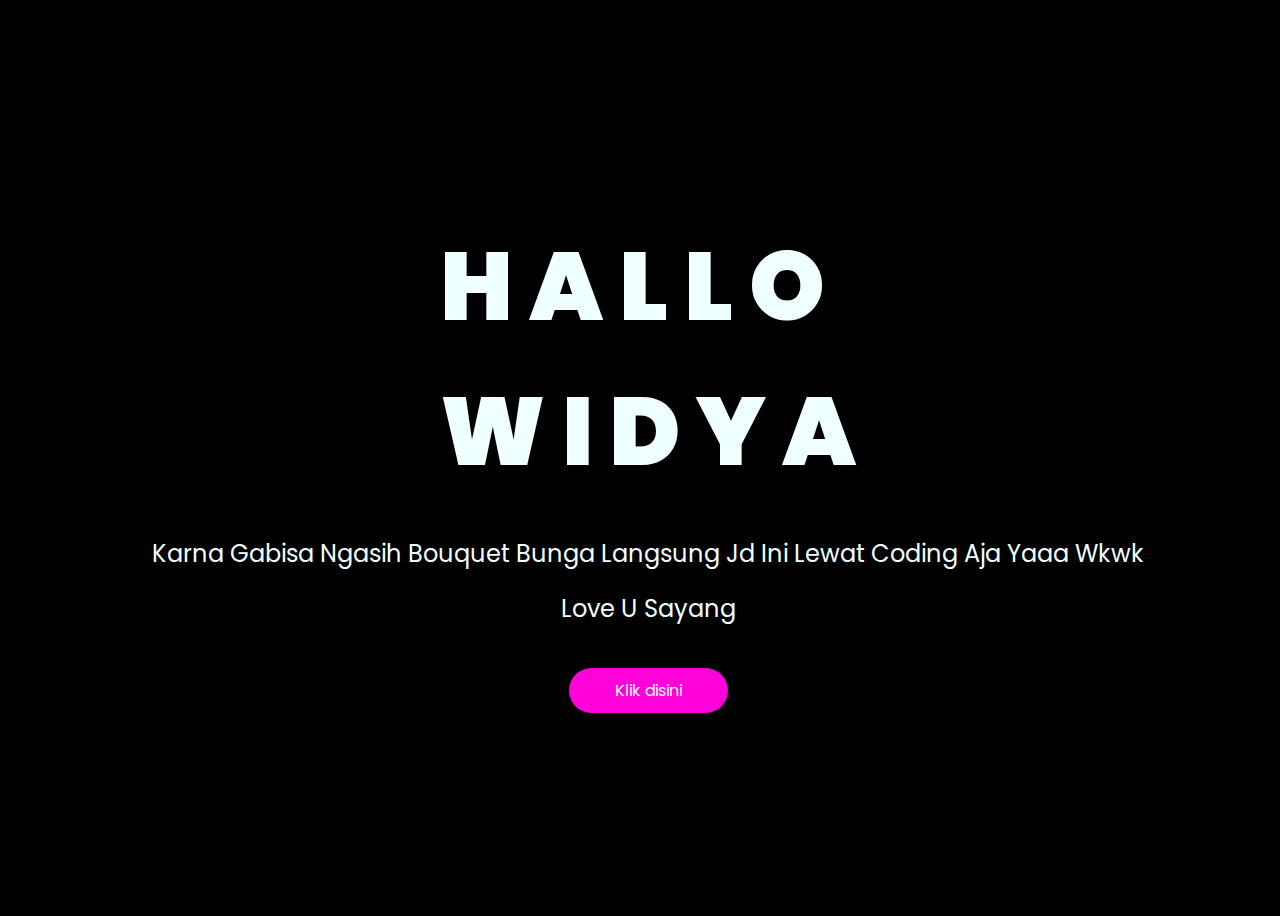
<file: index.html>
<!DOCTYPE html>
<html lang="en">
<head>
    <meta charset="UTF-8">
    <meta http-equiv="X-UA-Compatible" content="IE=edge">
    <meta name="viewport" content="width=device-width, initial-scale=1.0">
    <link rel="stylesheet" href="css/style.css">
    <link rel="icon" href="img/flowers.png" type="image/x-icon">
    <title>Flowers</title>
</head>
<body>
    <div class="greetings">
    <!-- silahkan menambah kata sesuai keinginan dengan <span>text...</span -->
        <span>H</span>
        <span>A</span>
        <span>L</span>
        <span>L</span>
        <span>O</span>
    <div class="greetings-2"></div>
        <span>W</span>
        <span>I</span>
        <span>D</span>
        <span>Y</span>
        <span>A</span>
    </div>
    <div class="description">
        <span>Karna gabisa ngasih bouquet bunga langsung jd ini lewat coding aja yaaa wkwk</span>
    <div class="des-2">
        <span>
            Love U sayang
        </span>
    </div>

    </div>
    <div class="button">
        <a href="flower.html">Klik disini</a>
    </div>

    <!-- <embed src="" loop="true" autostart="true" width="2" height="2">
        <audio controls="controls" controls preload="auto" autoplay="auto" loop mutet playsinline>
            <source src="Y2meta.app - HIVI! - Satu-Satunya (Official Lyric Video) (128 kbps)_2.mp3">
        </audio> -->
</body>
</html>
</file>
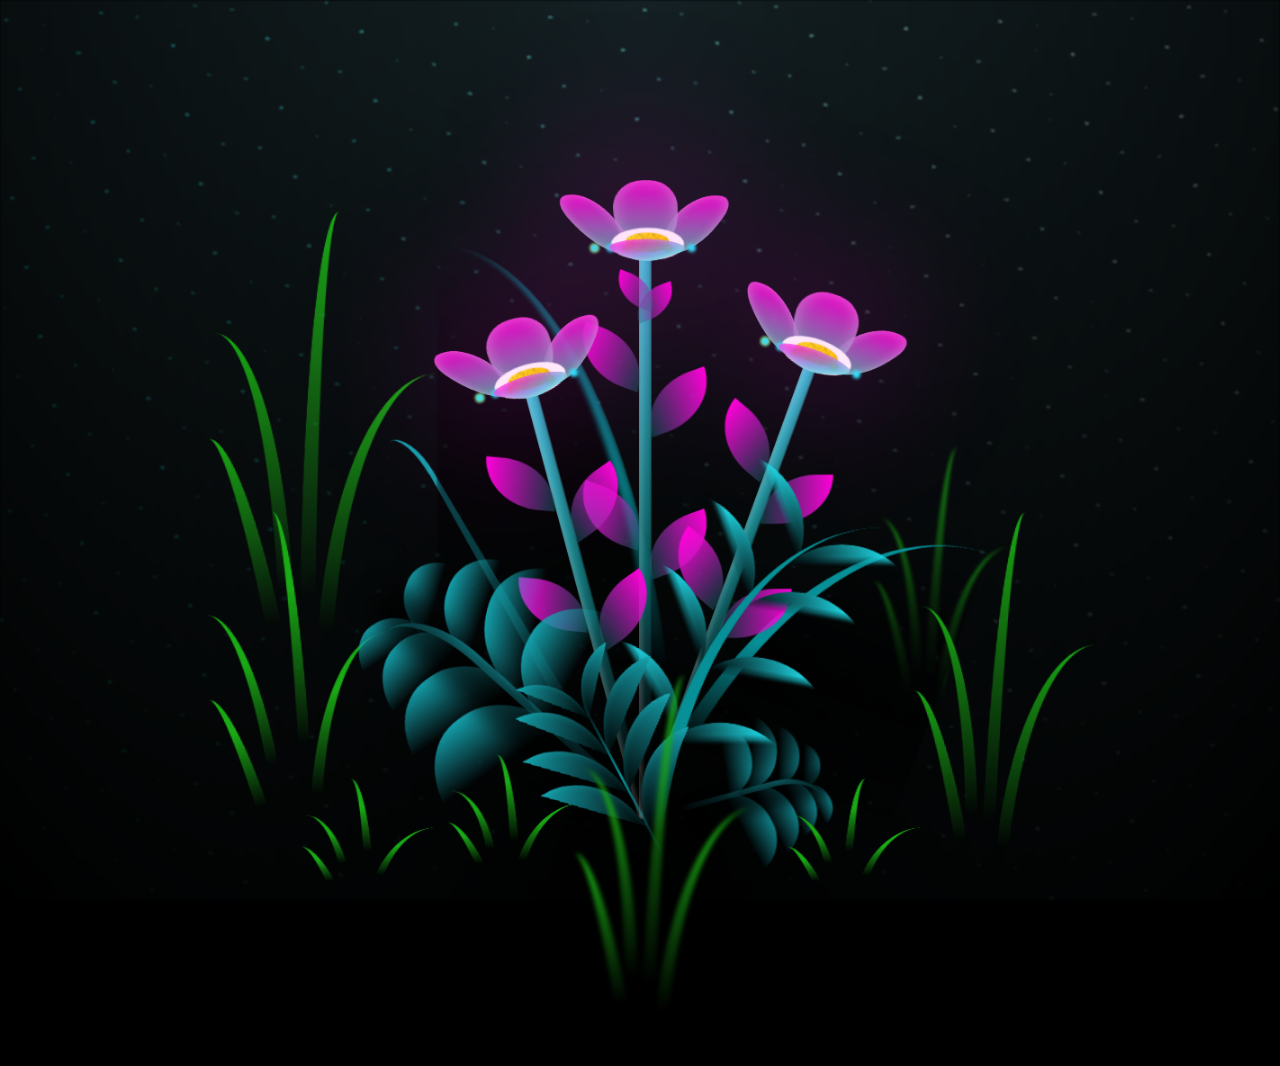
<file: flower.html>
<!DOCTYPE html>
<html lang="en">
<head>
    <meta charset="UTF-8">
    <meta http-equiv="X-UA-Compatible" content="IE=edge">
    <meta name="viewport" content="width=device-width, initial-scale=1.0">
    <link rel="stylesheet" href="css/main.css">
    <link rel="icon" href="img/flowers.png" type="image/x-icon">
    <title>flowers</title>
</head>
<body class="container">
  <!-- Pembuat code: https://codepen.io/mdusmanansari/pen/BamepLe -->
    <div class="night"></div>
    <div class="flowers">
      <div class="flower flower--1">
        <div class="flower__leafs flower__leafs--1">
          <div class="flower__leaf flower__leaf--1"></div>
          <div class="flower__leaf flower__leaf--2"></div>
          <div class="flower__leaf flower__leaf--3"></div>
          <div class="flower__leaf flower__leaf--4"></div>
          <div class="flower__white-circle"></div>
  
          <div class="flower__light flower__light--1"></div>
          <div class="flower__light flower__light--2"></div>
          <div class="flower__light flower__light--3"></div>
          <div class="flower__light flower__light--4"></div>
          <div class="flower__light flower__light--5"></div>
          <div class="flower__light flower__light--6"></div>
          <div class="flower__light flower__light--7"></div>
          <div class="flower__light flower__light--8"></div>
  
        </div>
        <div class="flower__line">
          <div class="flower__line__leaf flower__line__leaf--1"></div>
          <div class="flower__line__leaf flower__line__leaf--2"></div>
          <div class="flower__line__leaf flower__line__leaf--3"></div>
          <div class="flower__line__leaf flower__line__leaf--4"></div>
          <div class="flower__line__leaf flower__line__leaf--5"></div>
          <div class="flower__line__leaf flower__line__leaf--6"></div>
        </div>
      </div>
  
      <div class="flower flower--2">
        <div class="flower__leafs flower__leafs--2">
          <div class="flower__leaf flower__leaf--1"></div>
          <div class="flower__leaf flower__leaf--2"></div>
          <div class="flower__leaf flower__leaf--3"></div>
          <div class="flower__leaf flower__leaf--4"></div>
          <div class="flower__white-circle"></div>
  
          <div class="flower__light flower__light--1"></div>
          <div class="flower__light flower__light--2"></div>
          <div class="flower__light flower__light--3"></div>
          <div class="flower__light flower__light--4"></div>
          <div class="flower__light flower__light--5"></div>
          <div class="flower__light flower__light--6"></div>
          <div class="flower__light flower__light--7"></div>
          <div class="flower__light flower__light--8"></div>
  
        </div>
        <div class="flower__line">
          <div class="flower__line__leaf flower__line__leaf--1"></div>
          <div class="flower__line__leaf flower__line__leaf--2"></div>
          <div class="flower__line__leaf flower__line__leaf--3"></div>
          <div class="flower__line__leaf flower__line__leaf--4"></div>
        </div>
      </div>
  
      <div class="flower flower--3">
        <div class="flower__leafs flower__leafs--3">
          <div class="flower__leaf flower__leaf--1"></div>
          <div class="flower__leaf flower__leaf--2"></div>
          <div class="flower__leaf flower__leaf--3"></div>
          <div class="flower__leaf flower__leaf--4"></div>
          <div class="flower__white-circle"></div>
  
          <div class="flower__light flower__light--1"></div>
          <div class="flower__light flower__light--2"></div>
          <div class="flower__light flower__light--3"></div>
          <div class="flower__light flower__light--4"></div>
          <div class="flower__light flower__light--5"></div>
          <div class="flower__light flower__light--6"></div>
          <div class="flower__light flower__light--7"></div>
          <div class="flower__light flower__light--8"></div>
  
        </div>
        <div class="flower__line">
          <div class="flower__line__leaf flower__line__leaf--1"></div>
          <div class="flower__line__leaf flower__line__leaf--2"></div>
          <div class="flower__line__leaf flower__line__leaf--3"></div>
          <div class="flower__line__leaf flower__line__leaf--4"></div>
        </div>
      </div>
  
      <div class="grow-ans" style="--d:1.2s">
        <div class="flower__g-long">
          <div class="flower__g-long__top"></div>
          <div class="flower__g-long__bottom"></div>
        </div>
      </div>
  
      <div class="growing-grass">
        <div class="flower__grass flower__grass--1">
          <div class="flower__grass--top"></div>
          <div class="flower__grass--bottom"></div>
          <div class="flower__grass__leaf flower__grass__leaf--1"></div>
          <div class="flower__grass__leaf flower__grass__leaf--2"></div>
          <div class="flower__grass__leaf flower__grass__leaf--3"></div>
          <div class="flower__grass__leaf flower__grass__leaf--4"></div>
          <div class="flower__grass__leaf flower__grass__leaf--5"></div>
          <div class="flower__grass__leaf flower__grass__leaf--6"></div>
          <div class="flower__grass__leaf flower__grass__leaf--7"></div>
          <div class="flower__grass__leaf flower__grass__leaf--8"></div>
          <div class="flower__grass__overlay"></div>
        </div>
      </div>
  
      <div class="growing-grass">
        <div class="flower__grass flower__grass--2">
          <div class="flower__grass--top"></div>
          <div class="flower__grass--bottom"></div>
          <div class="flower__grass__leaf flower__grass__leaf--1"></div>
          <div class="flower__grass__leaf flower__grass__leaf--2"></div>
          <div class="flower__grass__leaf flower__grass__leaf--3"></div>
          <div class="flower__grass__leaf flower__grass__leaf--4"></div>
          <div class="flower__grass__leaf flower__grass__leaf--5"></div>
          <div class="flower__grass__leaf flower__grass__leaf--6"></div>
          <div class="flower__grass__leaf flower__grass__leaf--7"></div>
          <div class="flower__grass__leaf flower__grass__leaf--8"></div>
          <div class="flower__grass__overlay"></div>
        </div>
      </div>
  
      <div class="grow-ans" style="--d:2.4s">
        <div class="flower__g-right flower__g-right--1">
          <div class="leaf"></div>
        </div>
      </div>
  
      <div class="grow-ans" style="--d:2.8s">
        <div class="flower__g-right flower__g-right--2">
          <div class="leaf"></div>
        </div>
      </div>
  
      <div class="grow-ans" style="--d:2.8s">
        <div class="flower__g-front">
          <div class="flower__g-front__leaf-wrapper flower__g-front__leaf-wrapper--1">
            <div class="flower__g-front__leaf"></div>
          </div>
          <div class="flower__g-front__leaf-wrapper flower__g-front__leaf-wrapper--2">
            <div class="flower__g-front__leaf"></div>
          </div>
          <div class="flower__g-front__leaf-wrapper flower__g-front__leaf-wrapper--3">
            <div class="flower__g-front__leaf"></div>
          </div>
          <div class="flower__g-front__leaf-wrapper flower__g-front__leaf-wrapper--4">
            <div class="flower__g-front__leaf"></div>
          </div>
          <div class="flower__g-front__leaf-wrapper flower__g-front__leaf-wrapper--5">
            <div class="flower__g-front__leaf"></div>
          </div>
          <div class="flower__g-front__leaf-wrapper flower__g-front__leaf-wrapper--6">
            <div class="flower__g-front__leaf"></div>
          </div>
          <div class="flower__g-front__leaf-wrapper flower__g-front__leaf-wrapper--7">
            <div class="flower__g-front__leaf"></div>
          </div>
          <div class="flower__g-front__leaf-wrapper flower__g-front__leaf-wrapper--8">
            <div class="flower__g-front__leaf"></div>
          </div>
          <div class="flower__g-front__line"></div>
        </div>
      </div>
  
      <div class="grow-ans" style="--d:3.2s">
        <div class="flower__g-fr">
          <div class="leaf"></div>
          <div class="flower__g-fr__leaf flower__g-fr__leaf--1"></div>
          <div class="flower__g-fr__leaf flower__g-fr__leaf--2"></div>
          <div class="flower__g-fr__leaf flower__g-fr__leaf--3"></div>
          <div class="flower__g-fr__leaf flower__g-fr__leaf--4"></div>
          <div class="flower__g-fr__leaf flower__g-fr__leaf--5"></div>
          <div class="flower__g-fr__leaf flower__g-fr__leaf--6"></div>
          <div class="flower__g-fr__leaf flower__g-fr__leaf--7"></div>
          <div class="flower__g-fr__leaf flower__g-fr__leaf--8"></div>
        </div>
      </div>
  
      <div class="long-g long-g--0">
        <div class="grow-ans" style="--d:3s">
          <div class="leaf leaf--0"></div>
        </div>
        <div class="grow-ans" style="--d:2.2s">
          <div class="leaf leaf--1"></div>
        </div>
        <div class="grow-ans" style="--d:3.4s">
          <div class="leaf leaf--2"></div>
        </div>
        <div class="grow-ans" style="--d:3.6s">
          <div class="leaf leaf--3"></div>
        </div>
      </div>
  
      <div class="long-g long-g--1">
        <div class="grow-ans" style="--d:3.6s">
          <div class="leaf leaf--0"></div>
        </div>
        <div class="grow-ans" style="--d:3.8s">
          <div class="leaf leaf--1"></div>
        </div>
        <div class="grow-ans" style="--d:4s">
          <div class="leaf leaf--2"></div>
        </div>
        <div class="grow-ans" style="--d:4.2s">
          <div class="leaf leaf--3"></div>
        </div>
      </div>
  
      <div class="long-g long-g--2">
        <div class="grow-ans" style="--d:4s">
          <div class="leaf leaf--0"></div>
        </div>
        <div class="grow-ans" style="--d:4.2s">
          <div class="leaf leaf--1"></div>
        </div>
        <div class="grow-ans" style="--d:4.4s">
          <div class="leaf leaf--2"></div>
        </div>
        <div class="grow-ans" style="--d:4.6s">
          <div class="leaf leaf--3"></div>
        </div>
      </div>
  
      <div class="long-g long-g--3">
        <div class="grow-ans" style="--d:4s">
          <div class="leaf leaf--0"></div>
        </div>
        <div class="grow-ans" style="--d:4.2s">
          <div class="leaf leaf--1"></div>
        </div>
        <div class="grow-ans" style="--d:3s">
          <div class="leaf leaf--2"></div>
        </div>
        <div class="grow-ans" style="--d:3.6s">
          <div class="leaf leaf--3"></div>
        </div>
      </div>
  
      <div class="long-g long-g--4">
        <div class="grow-ans" style="--d:4s">
          <div class="leaf leaf--0"></div>
        </div>
        <div class="grow-ans" style="--d:4.2s">
          <div class="leaf leaf--1"></div>
        </div>
        <div class="grow-ans" style="--d:3s">
          <div class="leaf leaf--2"></div>
        </div>
        <div class="grow-ans" style="--d:3.6s">
          <div class="leaf leaf--3"></div>
        </div>
      </div>
  
      <div class="long-g long-g--5">
        <div class="grow-ans" style="--d:4s">
          <div class="leaf leaf--0"></div>
        </div>
        <div class="grow-ans" style="--d:4.2s">
          <div class="leaf leaf--1"></div>
        </div>
        <div class="grow-ans" style="--d:3s">
          <div class="leaf leaf--2"></div>
        </div>
        <div class="grow-ans" style="--d:3.6s">
          <div class="leaf leaf--3"></div>
        </div>
      </div>
  
      <div class="long-g long-g--6">
        <div class="grow-ans" style="--d:4.2s">
          <div class="leaf leaf--0"></div>
        </div>
        <div class="grow-ans" style="--d:4.4s">
          <div class="leaf leaf--1"></div>
        </div>
        <div class="grow-ans" style="--d:4.6s">
          <div class="leaf leaf--2"></div>
        </div>
        <div class="grow-ans" style="--d:4.8s">
          <div class="leaf leaf--3"></div>
        </div>
      </div>
  
      <div class="long-g long-g--7">
        <div class="grow-ans" style="--d:3s">
          <div class="leaf leaf--0"></div>
        </div>
        <div class="grow-ans" style="--d:3.2s">
          <div class="leaf leaf--1"></div>
        </div>
        <div class="grow-ans" style="--d:3.5s">
          <div class="leaf leaf--2"></div>
        </div>
        <div class="grow-ans" style="--d:3.6s">
          <div class="leaf leaf--3"></div>
        </div>
      </div>
    </div>

    <embed src="" loop="true" autostart="true" width="2" height="2">
      <audio controls="controls" controls preload="auto" hidden autoplay="autoplay" loop mutet playsinline>
          <source src="Y2meta.app - HIVI! - Satu-Satunya (Official Lyric Video) (128 kbps)_2.mp3" type="audio/mp3">
      </audio>

    <script src="main.js"></script>
  </body>
</html>
</file>
<file: css/style.css>
@import url('https://fonts.googleapis.com/css2?family=Poppins:ital,wght@0,500;1,900&display=swap');
*{
    font-family: 'Poppins',cursive;
}
body{
    color: azure;
    width: 100%;
    height: 100vh;
    display: flex;
    flex-direction:column;
    align-items: center;
    justify-content: center;
    background-color: black;
    overflow-x: hidden;
}
.greetings{
    font-size: 6rem;
    font-weight: 900;
    display: block;
}

.music{
    margin-top: 30px;
    margin-bottom: 5px;
}
.greetings > span{
    animation: glow 2.5s ease-in-out infinite;
}
@keyframes glow{
    0%, 100%{
        color: #fff;
        text-shadow: 0 0 12px #ff01d9, 0 0 50px #ff01d9, 0 0 100px #ff01d9;
    }
    10%, 90%{
        color: #111;
        text-shadow: none;
    }
}
.greetings > span:nth-child(2){
    animation-delay: .2s ;
}
.greetings > span:nth-child(3){
    animation-delay: .4s ;
}
.greetings > span:nth-child(4){
    animation-delay: .6s;
}
.greetings > span:nth-child(5){
    animation-delay: .8s;
}

.greetings > span:nth-child(7){
    animation-delay: 0s;
}
.greetings > span:nth-child(8){
    animation-delay: .2s;
}
.greetings > span:nth-child(9){
    animation-delay: .4s;
}
.greetings > span:nth-child(10){
    animation-delay: .6s;
}

.greetings > span:nth-child(11){
    animation-delay: .8s;
}

.description{
    font-size: 1.5rem;
    margin-bottom: 20px;
    padding: 2rem 3rem;
    text-transform: capitalize;
    text-align: center;
}

.des-2{
    font-size: 1.5rem;
    margin-top: 20px;
    text-align: center;
}

.button a{
    text-decoration: none;
    font-size: 1rem;
    color: #fff;
    border: 1px solid transparent;
    background: #ff01d9;
    padding: 10px 45px;
    border-radius: 5rem;
    cursor: pointer;
}

@media screen and (max-width:574px){
    .greetings{
        display: block;
        font-size: 3rem;
        font-weight: 500;
        text-align: center;
    }
    .description{
        font-size: 1rem;
    }
    
    .button a{
        font-size: .5rem;
    }
}
</file>
<file: css/main.css>
*,
*::after,
*::before {
  padding: 0;
  margin: 0;
  box-sizing: border-box;
}

:root {
  --dark-color: #000;
}

body {
  display: flex;
  align-items: flex-end;
  justify-content: center;
  min-height: 100vh;
  background-color: var(--dark-color);
  overflow: hidden;
  perspective: 1000px;
}

.night {
  position: fixed;
  left: 50%;
  top: 0;
  transform: translateX(-50%);
  width: 100%;
  height: 100%;
  filter: blur(0.1vmin);
  background-image: radial-gradient(ellipse at top, transparent 0%, var(--dark-color)), radial-gradient(ellipse at bottom, var(--dark-color), rgba(145, 233, 255, 0.2)), repeating-linear-gradient(220deg, rgb(0, 0, 0) 0px, rgb(0, 0, 0) 19px, transparent 19px, transparent 22px), repeating-linear-gradient(189deg, rgb(0, 0, 0) 0px, rgb(0, 0, 0) 19px, transparent 19px, transparent 22px), repeating-linear-gradient(148deg, rgb(0, 0, 0) 0px, rgb(0, 0, 0) 19px, transparent 19px, transparent 22px), linear-gradient(90deg, rgb(0, 255, 250), rgb(240, 240, 240));
}

.flowers {
  position: relative;
  transform: scale(0.9);
}

.flower {
  position: absolute;
  bottom: 10vmin;
  transform-origin: bottom center;
  z-index: 10;
  --fl-speed: 0.8s;
}
.flower--1 {
  -webkit-animation: moving-flower-1 4s linear infinite;
          animation: moving-flower-1 4s linear infinite;
}
.flower--1 .flower__line {
  height: 70vmin;
  -webkit-animation-delay: 0.3s;
          animation-delay: 0.3s;
}
.flower--1 .flower__line__leaf--1 {
  -webkit-animation: blooming-leaf-right var(--fl-speed) 1.6s backwards;
          animation: blooming-leaf-right var(--fl-speed) 1.6s backwards;
}
.flower--1 .flower__line__leaf--2 {
  -webkit-animation: blooming-leaf-right var(--fl-speed) 1.4s backwards;
          animation: blooming-leaf-right var(--fl-speed) 1.4s backwards;
}
.flower--1 .flower__line__leaf--3 {
  -webkit-animation: blooming-leaf-left var(--fl-speed) 1.2s backwards;
          animation: blooming-leaf-left var(--fl-speed) 1.2s backwards;
}
.flower--1 .flower__line__leaf--4 {
  -webkit-animation: blooming-leaf-left var(--fl-speed) 1s backwards;
          animation: blooming-leaf-left var(--fl-speed) 1s backwards;
}
.flower--1 .flower__line__leaf--5 {
  -webkit-animation: blooming-leaf-right var(--fl-speed) 1.8s backwards;
          animation: blooming-leaf-right var(--fl-speed) 1.8s backwards;
}
.flower--1 .flower__line__leaf--6 {
  -webkit-animation: blooming-leaf-left var(--fl-speed) 2s backwards;
          animation: blooming-leaf-left var(--fl-speed) 2s backwards;
}
.flower--2 {
  left: 50%;
  transform: rotate(20deg);
  -webkit-animation: moving-flower-2 4s linear infinite;
          animation: moving-flower-2 4s linear infinite;
}
.flower--2 .flower__line {
  height: 60vmin;
  -webkit-animation-delay: 0.6s;
          animation-delay: 0.6s;
}
.flower--2 .flower__line__leaf--1 {
  -webkit-animation: blooming-leaf-right var(--fl-speed) 1.9s backwards;
          animation: blooming-leaf-right var(--fl-speed) 1.9s backwards;
}
.flower--2 .flower__line__leaf--2 {
  -webkit-animation: blooming-leaf-right var(--fl-speed) 1.7s backwards;
          animation: blooming-leaf-right var(--fl-speed) 1.7s backwards;
}
.flower--2 .flower__line__leaf--3 {
  -webkit-animation: blooming-leaf-left var(--fl-speed) 1.5s backwards;
          animation: blooming-leaf-left var(--fl-speed) 1.5s backwards;
}
.flower--2 .flower__line__leaf--4 {
  -webkit-animation: blooming-leaf-left var(--fl-speed) 1.3s backwards;
          animation: blooming-leaf-left var(--fl-speed) 1.3s backwards;
}
.flower--3 {
  left: 50%;
  transform: rotate(-15deg);
  -webkit-animation: moving-flower-3 4s linear infinite;
          animation: moving-flower-3 4s linear infinite;
}
.flower--3 .flower__line {
  -webkit-animation-delay: 0.9s;
          animation-delay: 0.9s;
}
.flower--3 .flower__line__leaf--1 {
  -webkit-animation: blooming-leaf-right var(--fl-speed) 2.5s backwards;
          animation: blooming-leaf-right var(--fl-speed) 2.5s backwards;
}
.flower--3 .flower__line__leaf--2 {
  -webkit-animation: blooming-leaf-right var(--fl-speed) 2.3s backwards;
          animation: blooming-leaf-right var(--fl-speed) 2.3s backwards;
}
.flower--3 .flower__line__leaf--3 {
  -webkit-animation: blooming-leaf-left var(--fl-speed) 2.1s backwards;
          animation: blooming-leaf-left var(--fl-speed) 2.1s backwards;
}
.flower--3 .flower__line__leaf--4 {
  -webkit-animation: blooming-leaf-left var(--fl-speed) 1.9s backwards;
          animation: blooming-leaf-left var(--fl-speed) 1.9s backwards;
}
.flower__leafs {
  position: relative;
  -webkit-animation: blooming-flower 2s backwards;
          animation: blooming-flower 2s backwards;
}
.flower__leafs--1 {
  -webkit-animation-delay: 1.1s;
          animation-delay: 1.1s;
}
.flower__leafs--2 {
  -webkit-animation-delay: 1.4s;
          animation-delay: 1.4s;
}
.flower__leafs--3 {
  -webkit-animation-delay: 1.7s;
          animation-delay: 1.7s;
}
.flower__leafs::after {
  content: "";
  position: absolute;
  left: 0;
  top: 0;
  transform: translate(-50%, -100%);
  width: 8vmin;
  height: 8vmin;
  background-color: #ff01d9;
  filter: blur(10vmin);
}
.flower__leaf {
  position: absolute;
  bottom: 0;
  left: 50%;
  width: 8vmin;
  height: 11vmin;
  border-radius: 51% 49% 47% 53%/44% 45% 55% 69%;
  background-color: #ffa7fc;
  background-image: linear-gradient(to top, #54b8aa, #ff01d9);
  transform-origin: bottom center;
  opacity: 0.9;
  box-shadow: inset 0 0 2vmin rgba(255, 255, 255, 0.5);
}
.flower__leaf--1 {
  transform: translate(-10%, 1%) rotateY(40deg) rotateX(-50deg);
}
.flower__leaf--2 {
  transform: translate(-50%, -4%) rotateX(40deg);
}
.flower__leaf--3 {
  transform: translate(-90%, 0%) rotateY(45deg) rotateX(50deg);
}
.flower__leaf--4 {
  width: 8vmin;
  height: 8vmin;
  transform-origin: bottom left;
  border-radius: 4vmin 10vmin 4vmin 4vmin;
  transform: translate(0%, 18%) rotateX(70deg) rotate(-43deg);
  background-image: linear-gradient(to top, #39c6d6, #ff01d9);
  z-index: 1;
  opacity: 0.8;
}
.flower__white-circle {
  position: absolute;
  left: -3.5vmin;
  top: -3vmin;
  width: 9vmin;
  height: 4vmin;
  border-radius: 50%;
  background-color: #fff;
}
.flower__white-circle::after {
  content: "";
  position: absolute;
  left: 50%;
  top: 45%;
  transform: translate(-50%, -50%);
  width: 60%;
  height: 60%;
  border-radius: inherit;
  background-image: repeating-linear-gradient(135deg, rgba(0, 0, 0, 0.03) 0px, rgba(0, 0, 0, 0.03) 1px, transparent 1px, transparent 12px), repeating-linear-gradient(45deg, rgba(0, 0, 0, 0.03) 0px, rgba(0, 0, 0, 0.03) 1px, transparent 1px, transparent 12px), repeating-linear-gradient(67.5deg, rgba(0, 0, 0, 0.03) 0px, rgba(0, 0, 0, 0.03) 1px, transparent 1px, transparent 12px), repeating-linear-gradient(135deg, rgba(0, 0, 0, 0.03) 0px, rgba(0, 0, 0, 0.03) 1px, transparent 1px, transparent 12px), repeating-linear-gradient(45deg, rgba(0, 0, 0, 0.03) 0px, rgba(0, 0, 0, 0.03) 1px, transparent 1px, transparent 12px), repeating-linear-gradient(112.5deg, rgba(0, 0, 0, 0.03) 0px, rgba(0, 0, 0, 0.03) 1px, transparent 1px, transparent 12px), repeating-linear-gradient(112.5deg, rgba(0, 0, 0, 0.03) 0px, rgba(0, 0, 0, 0.03) 1px, transparent 1px, transparent 12px), repeating-linear-gradient(45deg, rgba(0, 0, 0, 0.03) 0px, rgba(0, 0, 0, 0.03) 1px, transparent 1px, transparent 12px), repeating-linear-gradient(22.5deg, rgba(0, 0, 0, 0.03) 0px, rgba(0, 0, 0, 0.03) 1px, transparent 1px, transparent 12px), repeating-linear-gradient(45deg, rgba(0, 0, 0, 0.03) 0px, rgba(0, 0, 0, 0.03) 1px, transparent 1px, transparent 12px), repeating-linear-gradient(22.5deg, rgba(0, 0, 0, 0.03) 0px, rgba(0, 0, 0, 0.03) 1px, transparent 1px, transparent 12px), repeating-linear-gradient(135deg, rgba(0, 0, 0, 0.03) 0px, rgba(0, 0, 0, 0.03) 1px, transparent 1px, transparent 12px), repeating-linear-gradient(157.5deg, rgba(0, 0, 0, 0.03) 0px, rgba(0, 0, 0, 0.03) 1px, transparent 1px, transparent 12px), repeating-linear-gradient(67.5deg, rgba(0, 0, 0, 0.03) 0px, rgba(0, 0, 0, 0.03) 1px, transparent 1px, transparent 12px), repeating-linear-gradient(67.5deg, rgba(0, 0, 0, 0.03) 0px, rgba(0, 0, 0, 0.03) 1px, transparent 1px, transparent 12px), linear-gradient(90deg, rgb(255, 235, 18), rgb(255, 206, 0));
}
.flower__line {
  height: 55vmin;
  width: 1.5vmin;
  background-image: linear-gradient(to left, rgba(0, 0, 0, 0.2), transparent, rgba(255, 255, 255, 0.2)), linear-gradient(to top, transparent 10%, #14757a, #39c6d6);
  box-shadow: inset 0 0 2px rgba(0, 0, 0, 0.5);
  -webkit-animation: grow-flower-tree 4s backwards;
          animation: grow-flower-tree 4s backwards;
}
.flower__line__leaf {
  --w: 7vmin;
  --h: calc(var(--w) + 2vmin);
  position: absolute;
  top: 20%;
  left: 90%;
  width: var(--w);
  height: var(--h);
  border-top-right-radius: var(--h);
  border-bottom-left-radius: var(--h);
  background-image: linear-gradient(to top, rgba(20, 117, 122, 0.4), #ff01d9);
}
.flower__line__leaf--1 {
  transform: rotate(70deg) rotateY(30deg);
}
.flower__line__leaf--2 {
  top: 45%;
  transform: rotate(70deg) rotateY(30deg);
}
.flower__line__leaf--3, .flower__line__leaf--4, .flower__line__leaf--6 {
  border-top-right-radius: 0;
  border-bottom-left-radius: 0;
  border-top-left-radius: var(--h);
  border-bottom-right-radius: var(--h);
  left: -460%;
  top: 12%;
  transform: rotate(-70deg) rotateY(30deg);
}
.flower__line__leaf--4 {
  top: 40%;
}
.flower__line__leaf--5 {
  top: 0;
  transform-origin: left;
  transform: rotate(70deg) rotateY(30deg) scale(0.6);
}
.flower__line__leaf--6 {
  top: -2%;
  left: -450%;
  transform-origin: right;
  transform: rotate(-70deg) rotateY(30deg) scale(0.6);
}
.flower__light {
  position: absolute;
  bottom: 0vmin;
  width: 1vmin;
  height: 1vmin;
  background-color: rgb(255, 251, 0);
  border-radius: 50%;
  filter: blur(0.2vmin);
  -webkit-animation: light-ans 4s linear infinite backwards;
          animation: light-ans 4s linear infinite backwards;
}
.flower__light:nth-child(odd) {
  background-color: #23f0ff;
}
.flower__light--1 {
  left: -2vmin;
  -webkit-animation-delay: 1s;
          animation-delay: 1s;
}
.flower__light--2 {
  left: 3vmin;
  -webkit-animation-delay: 0.5s;
          animation-delay: 0.5s;
}
.flower__light--3 {
  left: -6vmin;
  -webkit-animation-delay: 0.3s;
          animation-delay: 0.3s;
}
.flower__light--4 {
  left: 6vmin;
  -webkit-animation-delay: 0.9s;
          animation-delay: 0.9s;
}
.flower__light--5 {
  left: -1vmin;
  -webkit-animation-delay: 1.5s;
          animation-delay: 1.5s;
}
.flower__light--6 {
  left: -4vmin;
  -webkit-animation-delay: 3s;
          animation-delay: 3s;
}
.flower__light--7 {
  left: 3vmin;
  -webkit-animation-delay: 2s;
          animation-delay: 2s;
}
.flower__light--8 {
  left: -6vmin;
  -webkit-animation-delay: 3.5s;
          animation-delay: 3.5s;
}
.flower__grass {
  --c: #159faa;
  --line-w: 1.5vmin;
  position: absolute;
  bottom: 12vmin;
  left: -7vmin;
  display: flex;
  flex-direction: column;
  align-items: flex-end;
  z-index: 20;
  transform-origin: bottom center;
  transform: rotate(-48deg) rotateY(40deg);
}
.flower__grass--1 {
  -webkit-animation: moving-grass 2s linear infinite;
          animation: moving-grass 2s linear infinite;
}
.flower__grass--2 {
  left: 2vmin;
  bottom: 10vmin;
  transform: scale(0.5) rotate(75deg) rotateX(10deg) rotateY(-200deg);
  opacity: 0.8;
  z-index: 0;
  -webkit-animation: moving-grass--2 1.5s linear infinite;
          animation: moving-grass--2 1.5s linear infinite;
}
.flower__grass--top {
  width: 7vmin;
  height: 10vmin;
  border-top-right-radius: 100%;
  border-right: var(--line-w) solid var(--c);
  transform-origin: bottom center;
  transform: rotate(-2deg);
}
.flower__grass--bottom {
  margin-top: -2px;
  width: var(--line-w);
  height: 25vmin;
  background-image: linear-gradient(to top, transparent, var(--c));
}
.flower__grass__leaf {
  --size: 10vmin;
  position: absolute;
  width: calc(var(--size) * 2.1);
  height: var(--size);
  border-top-left-radius: var(--size);
  border-top-right-radius: var(--size);
  background-image: linear-gradient(to top, transparent, transparent 30%, var(--c));
  z-index: 100;
}
.flower__grass__leaf--1 {
  top: -6%;
  left: 30%;
  --size: 6vmin;
  transform: rotate(-20deg);
  -webkit-animation: growing-grass-ans--1 2s 2.6s backwards;
          animation: growing-grass-ans--1 2s 2.6s backwards;
}
@-webkit-keyframes growing-grass-ans--1 {
  0% {
    transform-origin: bottom left;
    transform: rotate(-20deg) scale(0);
  }
}
@keyframes growing-grass-ans--1 {
  0% {
    transform-origin: bottom left;
    transform: rotate(-20deg) scale(0);
  }
}
.flower__grass__leaf--2 {
  top: -5%;
  left: -110%;
  --size: 6vmin;
  transform: rotate(10deg);
  -webkit-animation: growing-grass-ans--2 2s 2.4s linear backwards;
          animation: growing-grass-ans--2 2s 2.4s linear backwards;
}
@-webkit-keyframes growing-grass-ans--2 {
  0% {
    transform-origin: bottom right;
    transform: rotate(10deg) scale(0);
  }
}
@keyframes growing-grass-ans--2 {
  0% {
    transform-origin: bottom right;
    transform: rotate(10deg) scale(0);
  }
}
.flower__grass__leaf--3 {
  top: 5%;
  left: 60%;
  --size: 8vmin;
  transform: rotate(-18deg) rotateX(-20deg);
  -webkit-animation: growing-grass-ans--3 2s 2.2s linear backwards;
          animation: growing-grass-ans--3 2s 2.2s linear backwards;
}
@-webkit-keyframes growing-grass-ans--3 {
  0% {
    transform-origin: bottom left;
    transform: rotate(-18deg) rotateX(-20deg) scale(0);
  }
}
@keyframes growing-grass-ans--3 {
  0% {
    transform-origin: bottom left;
    transform: rotate(-18deg) rotateX(-20deg) scale(0);
  }
}
.flower__grass__leaf--4 {
  top: 6%;
  left: -135%;
  --size: 8vmin;
  transform: rotate(2deg);
  -webkit-animation: growing-grass-ans--4 2s 2s linear backwards;
          animation: growing-grass-ans--4 2s 2s linear backwards;
}
@-webkit-keyframes growing-grass-ans--4 {
  0% {
    transform-origin: bottom right;
    transform: rotate(2deg) scale(0);
  }
}
@keyframes growing-grass-ans--4 {
  0% {
    transform-origin: bottom right;
    transform: rotate(2deg) scale(0);
  }
}
.flower__grass__leaf--5 {
  top: 20%;
  left: 60%;
  --size: 10vmin;
  transform: rotate(-24deg) rotateX(-20deg);
  -webkit-animation: growing-grass-ans--5 2s 1.8s linear backwards;
          animation: growing-grass-ans--5 2s 1.8s linear backwards;
}
@-webkit-keyframes growing-grass-ans--5 {
  0% {
    transform-origin: bottom left;
    transform: rotate(-24deg) rotateX(-20deg) scale(0);
  }
}
@keyframes growing-grass-ans--5 {
  0% {
    transform-origin: bottom left;
    transform: rotate(-24deg) rotateX(-20deg) scale(0);
  }
}
.flower__grass__leaf--6 {
  top: 22%;
  left: -180%;
  --size: 10vmin;
  transform: rotate(10deg);
  -webkit-animation: growing-grass-ans--6 2s 1.6s linear backwards;
          animation: growing-grass-ans--6 2s 1.6s linear backwards;
}
@-webkit-keyframes growing-grass-ans--6 {
  0% {
    transform-origin: bottom right;
    transform: rotate(10deg) scale(0);
  }
}
@keyframes growing-grass-ans--6 {
  0% {
    transform-origin: bottom right;
    transform: rotate(10deg) scale(0);
  }
}
.flower__grass__leaf--7 {
  top: 39%;
  left: 70%;
  --size: 10vmin;
  transform: rotate(-10deg);
  -webkit-animation: growing-grass-ans--7 2s 1.4s linear backwards;
          animation: growing-grass-ans--7 2s 1.4s linear backwards;
}
@-webkit-keyframes growing-grass-ans--7 {
  0% {
    transform-origin: bottom left;
    transform: rotate(-10deg) scale(0);
  }
}
@keyframes growing-grass-ans--7 {
  0% {
    transform-origin: bottom left;
    transform: rotate(-10deg) scale(0);
  }
}
.flower__grass__leaf--8 {
  top: 40%;
  left: -215%;
  --size: 11vmin;
  transform: rotate(10deg);
  -webkit-animation: growing-grass-ans--8 2s 1.2s linear backwards;
          animation: growing-grass-ans--8 2s 1.2s linear backwards;
}
@-webkit-keyframes growing-grass-ans--8 {
  0% {
    transform-origin: bottom right;
    transform: rotate(10deg) scale(0);
  }
}
@keyframes growing-grass-ans--8 {
  0% {
    transform-origin: bottom right;
    transform: rotate(10deg) scale(0);
  }
}
.flower__grass__overlay {
  position: absolute;
  top: -10%;
  right: 0%;
  width: 100%;
  height: 100%;
  background-color: rgba(0, 0, 0, 0.6);
  filter: blur(1.5vmin);
  z-index: 100;
}
.flower__g-long {
  --w: 2vmin;
  --h: 6vmin;
  --c: #159faa;
  position: absolute;
  bottom: 10vmin;
  left: -3vmin;
  transform-origin: bottom center;
  transform: rotate(-30deg) rotateY(-20deg);
  display: flex;
  flex-direction: column;
  align-items: flex-end;
  -webkit-animation: flower-g-long-ans 3s linear infinite;
          animation: flower-g-long-ans 3s linear infinite;
}
@-webkit-keyframes flower-g-long-ans {
  0%, 100% {
    transform: rotate(-30deg) rotateY(-20deg);
  }
  50% {
    transform: rotate(-32deg) rotateY(-20deg);
  }
}
@keyframes flower-g-long-ans {
  0%, 100% {
    transform: rotate(-30deg) rotateY(-20deg);
  }
  50% {
    transform: rotate(-32deg) rotateY(-20deg);
  }
}
.flower__g-long__top {
  top: calc(var(--h) * -1);
  width: calc(var(--w) + 1vmin);
  height: var(--h);
  border-top-right-radius: 100%;
  border-right: 0.7vmin solid var(--c);
  transform: translate(-0.7vmin, 1vmin);
}
.flower__g-long__bottom {
  width: var(--w);
  height: 50vmin;
  transform-origin: bottom center;
  background-image: linear-gradient(to top, transparent 30%, var(--c));
  box-shadow: inset 0 0 2px rgba(0, 0, 0, 0.5);
  -webkit-clip-path: polygon(35% 0, 65% 1%, 100% 100%, 0% 100%);
          clip-path: polygon(35% 0, 65% 1%, 100% 100%, 0% 100%);
}
.flower__g-right {
  position: absolute;
  bottom: 6vmin;
  left: -2vmin;
  transform-origin: bottom left;
  transform: rotate(20deg);
}
.flower__g-right .leaf {
  width: 30vmin;
  height: 50vmin;
  border-top-left-radius: 100%;
  border-left: 2vmin solid #079097;
  background-image: linear-gradient(to bottom, transparent, var(--dark-color) 60%);
  -webkit-mask-image: linear-gradient(to top, transparent 30%, #079097 60%);
}
.flower__g-right--1 {
  -webkit-animation: flower-g-right-ans 2.5s linear infinite;
          animation: flower-g-right-ans 2.5s linear infinite;
}
.flower__g-right--2 {
  left: 5vmin;
  transform: rotateY(-180deg);
  -webkit-animation: flower-g-right-ans--2 3s linear infinite;
          animation: flower-g-right-ans--2 3s linear infinite;
}
.flower__g-right--2 .leaf {
  height: 75vmin;
  filter: blur(0.3vmin);
  opacity: 0.8;
}
@-webkit-keyframes flower-g-right-ans {
  0%, 100% {
    transform: rotate(20deg);
  }
  50% {
    transform: rotate(24deg) rotateX(-20deg);
  }
}
@keyframes flower-g-right-ans {
  0%, 100% {
    transform: rotate(20deg);
  }
  50% {
    transform: rotate(24deg) rotateX(-20deg);
  }
}
@-webkit-keyframes flower-g-right-ans--2 {
  0%, 100% {
    transform: rotateY(-180deg) rotate(0deg) rotateX(-20deg);
  }
  50% {
    transform: rotateY(-180deg) rotate(6deg) rotateX(-20deg);
  }
}
@keyframes flower-g-right-ans--2 {
  0%, 100% {
    transform: rotateY(-180deg) rotate(0deg) rotateX(-20deg);
  }
  50% {
    transform: rotateY(-180deg) rotate(6deg) rotateX(-20deg);
  }
}
.flower__g-front {
  position: absolute;
  bottom: 6vmin;
  left: 2.5vmin;
  z-index: 100;
  transform-origin: bottom center;
  transform: rotate(-28deg) rotateY(30deg) scale(1.04);
  -webkit-animation: flower__g-front-ans 2s linear infinite;
          animation: flower__g-front-ans 2s linear infinite;
}
@-webkit-keyframes flower__g-front-ans {
  0%, 100% {
    transform: rotate(-28deg) rotateY(30deg) scale(1.04);
  }
  50% {
    transform: rotate(-35deg) rotateY(40deg) scale(1.04);
  }
}
@keyframes flower__g-front-ans {
  0%, 100% {
    transform: rotate(-28deg) rotateY(30deg) scale(1.04);
  }
  50% {
    transform: rotate(-35deg) rotateY(40deg) scale(1.04);
  }
}
.flower__g-front__line {
  width: 0.3vmin;
  height: 20vmin;
  background-image: linear-gradient(to top, transparent, #079097, transparent 100%);
  position: relative;
}
.flower__g-front__leaf-wrapper {
  position: absolute;
  top: 0;
  left: 0;
  transform-origin: bottom left;
  transform: rotate(10deg);
}
.flower__g-front__leaf-wrapper:nth-child(even) {
  left: 0vmin;
  transform: rotateY(-180deg) rotate(5deg);
  -webkit-animation: flower__g-front__leaf-left-ans 1s ease-in backwards;
          animation: flower__g-front__leaf-left-ans 1s ease-in backwards;
}
.flower__g-front__leaf-wrapper:nth-child(odd) {
  -webkit-animation: flower__g-front__leaf-ans 1s ease-in backwards;
          animation: flower__g-front__leaf-ans 1s ease-in backwards;
}
.flower__g-front__leaf-wrapper--1 {
  top: -8vmin;
  transform: scale(0.7);
  -webkit-animation: flower__g-front__leaf-ans 1s 5.5s ease-in backwards !important;
          animation: flower__g-front__leaf-ans 1s 5.5s ease-in backwards !important;
}
.flower__g-front__leaf-wrapper--2 {
  top: -8vmin;
  transform: rotateY(-180deg) scale(0.7) !important;
  -webkit-animation: flower__g-front__leaf-left-ans-2 1s 4.6s ease-in backwards !important;
          animation: flower__g-front__leaf-left-ans-2 1s 4.6s ease-in backwards !important;
}
.flower__g-front__leaf-wrapper--3 {
  top: -3vmin;
  -webkit-animation: flower__g-front__leaf-ans 1s 4.6s ease-in backwards;
          animation: flower__g-front__leaf-ans 1s 4.6s ease-in backwards;
}
.flower__g-front__leaf-wrapper--4 {
  top: -3vmin;
  transform: rotateY(-180deg) scale(0.9) !important;
  -webkit-animation: flower__g-front__leaf-left-ans-2 1s 4.6s ease-in backwards !important;
          animation: flower__g-front__leaf-left-ans-2 1s 4.6s ease-in backwards !important;
}
@-webkit-keyframes flower__g-front__leaf-left-ans-2 {
  0% {
    transform: rotateY(-180deg) scale(0);
  }
}
@keyframes flower__g-front__leaf-left-ans-2 {
  0% {
    transform: rotateY(-180deg) scale(0);
  }
}
.flower__g-front__leaf-wrapper--5, .flower__g-front__leaf-wrapper--6 {
  top: 2vmin;
}
.flower__g-front__leaf-wrapper--7, .flower__g-front__leaf-wrapper--8 {
  top: 6.5vmin;
}
.flower__g-front__leaf-wrapper--2 {
  -webkit-animation-delay: 5.2s !important;
          animation-delay: 5.2s !important;
}
.flower__g-front__leaf-wrapper--3 {
  -webkit-animation-delay: 4.9s !important;
          animation-delay: 4.9s !important;
}
.flower__g-front__leaf-wrapper--5 {
  -webkit-animation-delay: 4.3s !important;
          animation-delay: 4.3s !important;
}
.flower__g-front__leaf-wrapper--6 {
  -webkit-animation-delay: 4.1s !important;
          animation-delay: 4.1s !important;
}
.flower__g-front__leaf-wrapper--7 {
  -webkit-animation-delay: 3.8s !important;
          animation-delay: 3.8s !important;
}
.flower__g-front__leaf-wrapper--8 {
  -webkit-animation-delay: 3.5s !important;
          animation-delay: 3.5s !important;
}
@-webkit-keyframes flower__g-front__leaf-ans {
  0% {
    transform: rotate(10deg) scale(0);
  }
}
@keyframes flower__g-front__leaf-ans {
  0% {
    transform: rotate(10deg) scale(0);
  }
}
@-webkit-keyframes flower__g-front__leaf-left-ans {
  0% {
    transform: rotateY(-180deg) rotate(5deg) scale(0);
  }
}
@keyframes flower__g-front__leaf-left-ans {
  0% {
    transform: rotateY(-180deg) rotate(5deg) scale(0);
  }
}
.flower__g-front__leaf {
  width: 10vmin;
  height: 10vmin;
  border-radius: 100% 0% 0% 100%/100% 100% 0% 0%;
  box-shadow: inset 0 2px 1vmin hsla(184deg, 97%, 58%, 0.2);
  background-image: linear-gradient(to bottom left, transparent, var(--dark-color)), linear-gradient(to bottom right, #159faa 50%, transparent 50%, transparent);
  -webkit-mask-image: linear-gradient(to bottom right, #159faa 50%, transparent 50%, transparent);
  mask-image: linear-gradient(to bottom right, #159faa 50%, transparent 50%, transparent);
}
.flower__g-fr {
  position: absolute;
  bottom: -4vmin;
  left: vmin;
  transform-origin: bottom left;
  z-index: 10;
  -webkit-animation: flower__g-fr-ans 2s linear infinite;
          animation: flower__g-fr-ans 2s linear infinite;
}
@-webkit-keyframes flower__g-fr-ans {
  0%, 100% {
    transform: rotate(2deg);
  }
  50% {
    transform: rotate(4deg);
  }
}
@keyframes flower__g-fr-ans {
  0%, 100% {
    transform: rotate(2deg);
  }
  50% {
    transform: rotate(4deg);
  }
}
.flower__g-fr .leaf {
  width: 30vmin;
  height: 50vmin;
  border-top-left-radius: 100%;
  border-left: 2vmin solid #079097;
  -webkit-mask-image: linear-gradient(to top, transparent 25%, #079097 50%);
  position: relative;
  z-index: 1;
}
.flower__g-fr__leaf {
  position: absolute;
  top: 0;
  left: 0;
  width: 10vmin;
  height: 10vmin;
  border-radius: 100% 0% 0% 100%/100% 100% 0% 0%;
  box-shadow: inset 0 2px 1vmin hsla(184deg, 97%, 58%, 0.2);
  background-image: linear-gradient(to bottom left, transparent, var(--dark-color) 98%), linear-gradient(to bottom right, #23f0ff 45%, transparent 50%, transparent);
  -webkit-mask-image: linear-gradient(135deg, #159faa 40%, transparent 50%, transparent);
}
.flower__g-fr__leaf--1 {
  left: 20vmin;
  transform: rotate(45deg);
  -webkit-animation: flower__g-fr-leaft-ans-1 0.5s 5.2s linear backwards;
          animation: flower__g-fr-leaft-ans-1 0.5s 5.2s linear backwards;
}
@-webkit-keyframes flower__g-fr-leaft-ans-1 {
  0% {
    transform-origin: left;
    transform: rotate(45deg) scale(0);
  }
}
@keyframes flower__g-fr-leaft-ans-1 {
  0% {
    transform-origin: left;
    transform: rotate(45deg) scale(0);
  }
}
.flower__g-fr__leaf--2 {
  left: 12vmin;
  top: -7vmin;
  transform: rotate(25deg) rotateY(-180deg);
  -webkit-animation: flower__g-fr-leaft-ans-6 0.5s 5s linear backwards;
          animation: flower__g-fr-leaft-ans-6 0.5s 5s linear backwards;
}
.flower__g-fr__leaf--3 {
  left: 15vmin;
  top: 6vmin;
  transform: rotate(55deg);
  -webkit-animation: flower__g-fr-leaft-ans-5 0.5s 4.8s linear backwards;
          animation: flower__g-fr-leaft-ans-5 0.5s 4.8s linear backwards;
}
.flower__g-fr__leaf--4 {
  left: 6vmin;
  top: -2vmin;
  transform: rotate(25deg) rotateY(-180deg);
  -webkit-animation: flower__g-fr-leaft-ans-6 0.5s 4.6s linear backwards;
          animation: flower__g-fr-leaft-ans-6 0.5s 4.6s linear backwards;
}
.flower__g-fr__leaf--5 {
  left: 10vmin;
  top: 14vmin;
  transform: rotate(55deg);
  -webkit-animation: flower__g-fr-leaft-ans-5 0.5s 4.4s linear backwards;
          animation: flower__g-fr-leaft-ans-5 0.5s 4.4s linear backwards;
}
@-webkit-keyframes flower__g-fr-leaft-ans-5 {
  0% {
    transform-origin: left;
    transform: rotate(55deg) scale(0);
  }
}
@keyframes flower__g-fr-leaft-ans-5 {
  0% {
    transform-origin: left;
    transform: rotate(55deg) scale(0);
  }
}
.flower__g-fr__leaf--6 {
  left: 0vmin;
  top: 6vmin;
  transform: rotate(25deg) rotateY(-180deg);
  -webkit-animation: flower__g-fr-leaft-ans-6 0.5s 4.2s linear backwards;
          animation: flower__g-fr-leaft-ans-6 0.5s 4.2s linear backwards;
}
@-webkit-keyframes flower__g-fr-leaft-ans-6 {
  0% {
    transform-origin: right;
    transform: rotate(25deg) rotateY(-180deg) scale(0);
  }
}
@keyframes flower__g-fr-leaft-ans-6 {
  0% {
    transform-origin: right;
    transform: rotate(25deg) rotateY(-180deg) scale(0);
  }
}
.flower__g-fr__leaf--7 {
  left: 5vmin;
  top: 22vmin;
  transform: rotate(45deg);
  -webkit-animation: flower__g-fr-leaft-ans-7 0.5s 4s linear backwards;
          animation: flower__g-fr-leaft-ans-7 0.5s 4s linear backwards;
}
@-webkit-keyframes flower__g-fr-leaft-ans-7 {
  0% {
    transform-origin: left;
    transform: rotate(45deg) scale(0);
  }
}
@keyframes flower__g-fr-leaft-ans-7 {
  0% {
    transform-origin: left;
    transform: rotate(45deg) scale(0);
  }
}
.flower__g-fr__leaf--8 {
  left: -4vmin;
  top: 15vmin;
  transform: rotate(15deg) rotateY(-180deg);
  -webkit-animation: flower__g-fr-leaft-ans-8 0.5s 3.8s linear backwards;
          animation: flower__g-fr-leaft-ans-8 0.5s 3.8s linear backwards;
}
@-webkit-keyframes flower__g-fr-leaft-ans-8 {
  0% {
    transform-origin: right;
    transform: rotate(15deg) rotateY(-180deg) scale(0);
  }
}
@keyframes flower__g-fr-leaft-ans-8 {
  0% {
    transform-origin: right;
    transform: rotate(15deg) rotateY(-180deg) scale(0);
  }
}

.long-g {
  position: absolute;
  bottom: 25vmin;
  left: -42vmin;
  transform-origin: bottom left;
}
.long-g--1 {
  bottom: 0vmin;
  transform: scale(0.8) rotate(-5deg);
}
.long-g--1 .leaf {
  -webkit-mask-image: linear-gradient(to top, transparent 40%, #079097 80%) !important;
}
.long-g--1 .leaf--1 {
  --w: 5vmin;
  --h: 60vmin;
  left: -2vmin;
  transform: rotate(3deg) rotateY(-180deg);
}
.long-g--2, .long-g--3 {
  bottom: -3vmin;
  left: -35vmin;
  transform-origin: center;
  transform: scale(0.6) rotateX(60deg);
}
.long-g--2 .leaf, .long-g--3 .leaf {
  -webkit-mask-image: linear-gradient(to top, transparent 50%, #079097 80%) !important;
}
.long-g--2 .leaf--1, .long-g--3 .leaf--1 {
  left: -1vmin;
  transform: rotateY(-180deg);
}
.long-g--3 {
  left: -17vmin;
  bottom: 0vmin;
}
.long-g--3 .leaf {
  -webkit-mask-image: linear-gradient(to top, transparent 40%, #079097 80%) !important;
}
.long-g--4 {
  left: 25vmin;
  bottom: -3vmin;
  transform-origin: center;
  transform: scale(0.6) rotateX(60deg);
}
.long-g--4 .leaf {
  -webkit-mask-image: linear-gradient(to top, transparent 50%, #079097 80%) !important;
}
.long-g--5 {
  left: 42vmin;
  bottom: 0vmin;
  transform: scale(0.8) rotate(2deg);
}
.long-g--6 {
  left: 0vmin;
  bottom: -20vmin;
  z-index: 100;
  filter: blur(0.3vmin);
  transform: scale(0.8) rotate(2deg);
}
.long-g--7 {
  left: 35vmin;
  bottom: 20vmin;
  z-index: -1;
  filter: blur(0.3vmin);
  transform: scale(0.6) rotate(2deg);
  opacity: 0.7;
}
.long-g .leaf {
  --w: 15vmin;
  --h: 40vmin;
  --c: #1aaa15;
  position: absolute;
  bottom: 0;
  width: var(--w);
  height: var(--h);
  border-top-left-radius: 100%;
  border-left: 2vmin solid var(--c);
  -webkit-mask-image: linear-gradient(to top, transparent 20%, var(--dark-color));
  transform-origin: bottom center;
}
.long-g .leaf--0 {
  left: 2vmin;
  -webkit-animation: leaf-ans-1 4s linear infinite;
          animation: leaf-ans-1 4s linear infinite;
}
.long-g .leaf--1 {
  --w: 5vmin;
  --h: 60vmin;
  -webkit-animation: leaf-ans-1 4s linear infinite;
          animation: leaf-ans-1 4s linear infinite;
}
.long-g .leaf--2 {
  --w: 10vmin;
  --h: 40vmin;
  left: -0.5vmin;
  bottom: 5vmin;
  transform-origin: bottom left;
  transform: rotateY(-180deg);
  -webkit-animation: leaf-ans-2 3s linear infinite;
          animation: leaf-ans-2 3s linear infinite;
}
.long-g .leaf--3 {
  --w: 5vmin;
  --h: 30vmin;
  left: -1vmin;
  bottom: 3.2vmin;
  transform-origin: bottom left;
  transform: rotate(-10deg) rotateY(-180deg);
  -webkit-animation: leaf-ans-3 3s linear infinite;
          animation: leaf-ans-3 3s linear infinite;
}

@-webkit-keyframes leaf-ans-1 {
  0%, 100% {
    transform: rotate(-5deg) scale(1);
  }
  50% {
    transform: rotate(5deg) scale(1.1);
  }
}

@keyframes leaf-ans-1 {
  0%, 100% {
    transform: rotate(-5deg) scale(1);
  }
  50% {
    transform: rotate(5deg) scale(1.1);
  }
}
@-webkit-keyframes leaf-ans-2 {
  0%, 100% {
    transform: rotateY(-180deg) rotate(5deg);
  }
  50% {
    transform: rotateY(-180deg) rotate(0deg) scale(1.1);
  }
}
@keyframes leaf-ans-2 {
  0%, 100% {
    transform: rotateY(-180deg) rotate(5deg);
  }
  50% {
    transform: rotateY(-180deg) rotate(0deg) scale(1.1);
  }
}
@-webkit-keyframes leaf-ans-3 {
  0%, 100% {
    transform: rotate(-10deg) rotateY(-180deg);
  }
  50% {
    transform: rotate(-20deg) rotateY(-180deg);
  }
}
@keyframes leaf-ans-3 {
  0%, 100% {
    transform: rotate(-10deg) rotateY(-180deg);
  }
  50% {
    transform: rotate(-20deg) rotateY(-180deg);
  }
}
.grow-ans {
  -webkit-animation: grow-ans 2s var(--d) backwards;
          animation: grow-ans 2s var(--d) backwards;
}

@-webkit-keyframes grow-ans {
  0% {
    transform: scale(0);
    opacity: 0;
  }
}

@keyframes grow-ans {
  0% {
    transform: scale(0);
    opacity: 0;
  }
}
@-webkit-keyframes light-ans {
  0% {
    opacity: 0;
    transform: translateY(0vmin);
  }
  25% {
    opacity: 1;
    transform: translateY(-5vmin) translateX(-2vmin);
  }
  50% {
    opacity: 1;
    transform: translateY(-15vmin) translateX(2vmin);
    filter: blur(0.2vmin);
  }
  75% {
    transform: translateY(-20vmin) translateX(-2vmin);
    filter: blur(0.2vmin);
  }
  100% {
    transform: translateY(-30vmin);
    opacity: 0;
    filter: blur(1vmin);
  }
}
@keyframes light-ans {
  0% {
    opacity: 0;
    transform: translateY(0vmin);
  }
  25% {
    opacity: 1;
    transform: translateY(-5vmin) translateX(-2vmin);
  }
  50% {
    opacity: 1;
    transform: translateY(-15vmin) translateX(2vmin);
    filter: blur(0.2vmin);
  }
  75% {
    transform: translateY(-20vmin) translateX(-2vmin);
    filter: blur(0.2vmin);
  }
  100% {
    transform: translateY(-30vmin);
    opacity: 0;
    filter: blur(1vmin);
  }
}
@-webkit-keyframes moving-flower-1 {
  0%, 100% {
    transform: rotate(2deg);
  }
  50% {
    transform: rotate(-2deg);
  }
}
@keyframes moving-flower-1 {
  0%, 100% {
    transform: rotate(2deg);
  }
  50% {
    transform: rotate(-2deg);
  }
}
@-webkit-keyframes moving-flower-2 {
  0%, 100% {
    transform: rotate(18deg);
  }
  50% {
    transform: rotate(14deg);
  }
}
@keyframes moving-flower-2 {
  0%, 100% {
    transform: rotate(18deg);
  }
  50% {
    transform: rotate(14deg);
  }
}
@-webkit-keyframes moving-flower-3 {
  0%, 100% {
    transform: rotate(-18deg);
  }
  50% {
    transform: rotate(-20deg) rotateY(-10deg);
  }
}
@keyframes moving-flower-3 {
  0%, 100% {
    transform: rotate(-18deg);
  }
  50% {
    transform: rotate(-20deg) rotateY(-10deg);
  }
}
@-webkit-keyframes blooming-leaf-right {
  0% {
    transform-origin: left;
    transform: rotate(70deg) rotateY(30deg) scale(0);
  }
}
@keyframes blooming-leaf-right {
  0% {
    transform-origin: left;
    transform: rotate(70deg) rotateY(30deg) scale(0);
  }
}
@-webkit-keyframes blooming-leaf-left {
  0% {
    transform-origin: right;
    transform: rotate(-70deg) rotateY(30deg) scale(0);
  }
}
@keyframes blooming-leaf-left {
  0% {
    transform-origin: right;
    transform: rotate(-70deg) rotateY(30deg) scale(0);
  }
}
@-webkit-keyframes grow-flower-tree {
  0% {
    height: 0;
    border-radius: 1vmin;
  }
}
@keyframes grow-flower-tree {
  0% {
    height: 0;
    border-radius: 1vmin;
  }
}
@-webkit-keyframes blooming-flower {
  0% {
    transform: scale(0);
  }
}
@keyframes blooming-flower {
  0% {
    transform: scale(0);
  }
}
@-webkit-keyframes moving-grass {
  0%, 100% {
    transform: rotate(-48deg) rotateY(40deg);
  }
  50% {
    transform: rotate(-50deg) rotateY(40deg);
  }
}
@keyframes moving-grass {
  0%, 100% {
    transform: rotate(-48deg) rotateY(40deg);
  }
  50% {
    transform: rotate(-50deg) rotateY(40deg);
  }
}
@-webkit-keyframes moving-grass--2 {
  0%, 100% {
    transform: scale(0.5) rotate(75deg) rotateX(10deg) rotateY(-200deg);
  }
  50% {
    transform: scale(0.5) rotate(79deg) rotateX(10deg) rotateY(-200deg);
  }
}
@keyframes moving-grass--2 {
  0%, 100% {
    transform: scale(0.5) rotate(75deg) rotateX(10deg) rotateY(-200deg);
  }
  50% {
    transform: scale(0.5) rotate(79deg) rotateX(10deg) rotateY(-200deg);
  }
}
.growing-grass {
  -webkit-animation: growing-grass-ans 1s 2s backwards;
          animation: growing-grass-ans 1s 2s backwards;
}

@-webkit-keyframes growing-grass-ans {
  0% {
    transform: scale(0);
  }
}

@keyframes growing-grass-ans {
  0% {
    transform: scale(0);
  }
}
.container * {
  -webkit-animation-play-state: paused !important;
          animation-play-state: paused !important;
}/*# sourceMappingURL=main.css.map */
</file>
